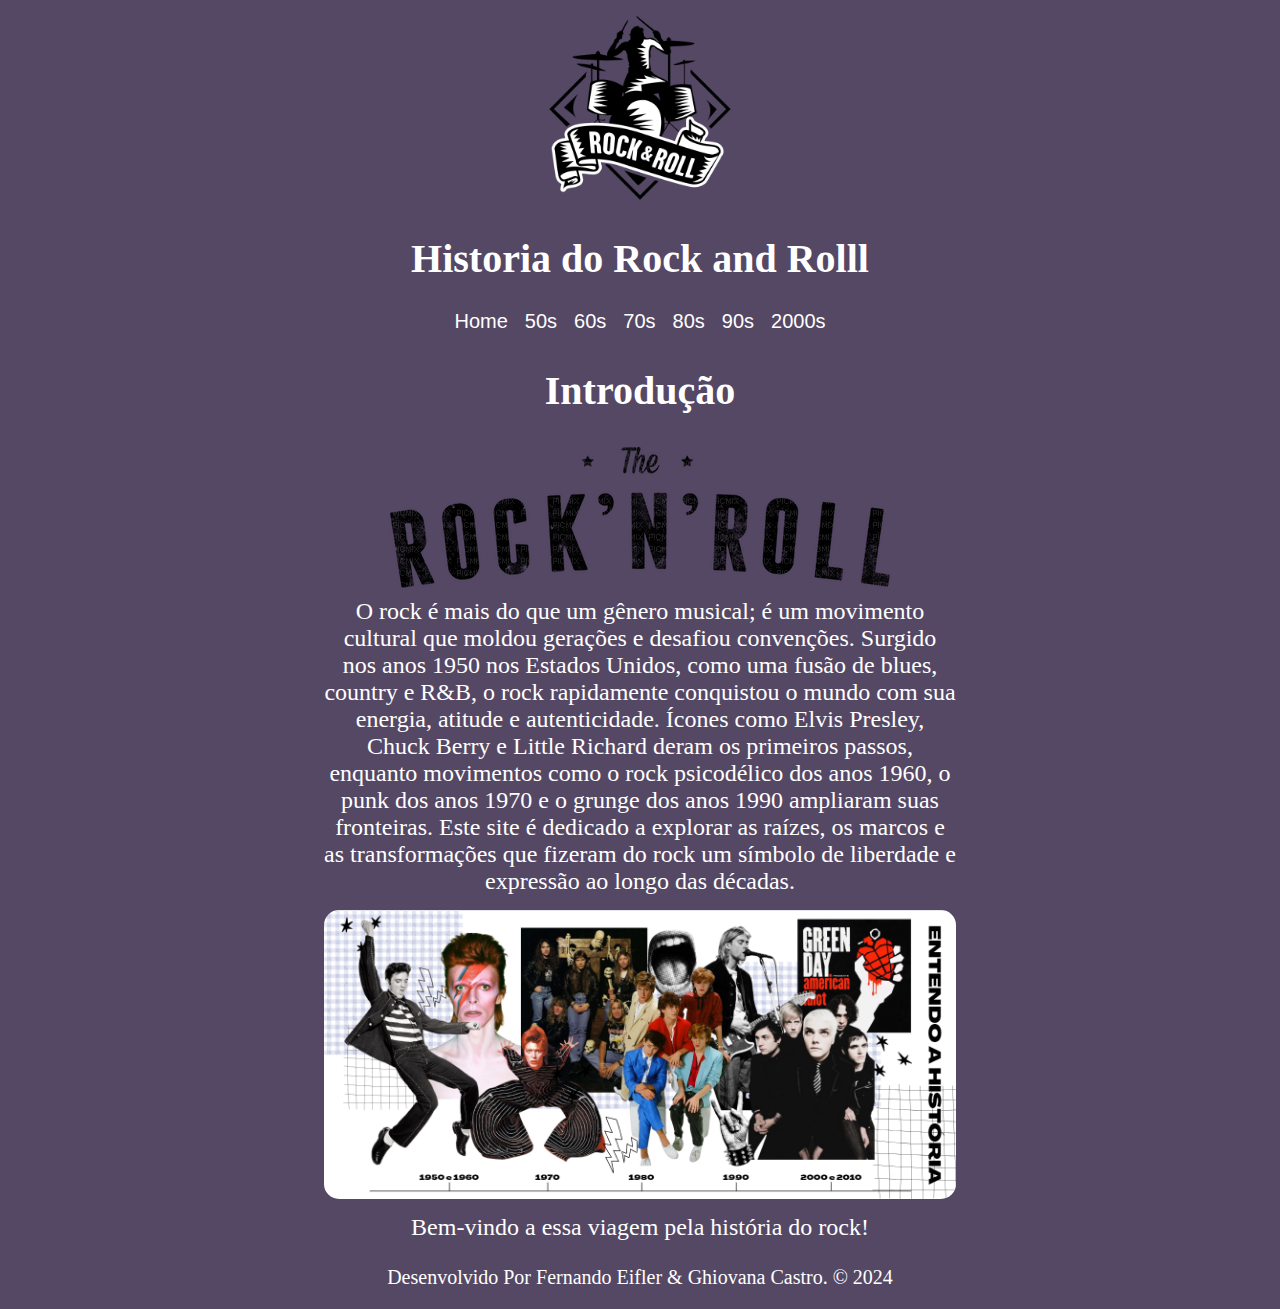
<file: index.html>
<html lang="pt-BR">
    <head>
        <title>Historia do Rock and Roll</title>
        <meta charset="UTF-8">
        <link rel="stylesheet" href="./styles.css">
    </head>
    <body>
        <header>

        </header>
        <main>
            <section class="Menu">
                <img src="./Imagens/logo.png" class="menu_imagem">
                <h1>Historia do Rock and Rolll</h1>
                <div>
                    <a href="./index.html"><button class="menu_botao">Home</button></a>
                    <a href="./50s.html"><button class="menu_botao">50s</button></a>
                    <a href="./60s.html"><button class="menu_botao">60s</button></a>
                    <a href="./70s.html"><button class="menu_botao">70s</button></a>
                    <a href="./80s.html"><button class="menu_botao">80s</button></a>
                    <a href="./90s.html"><button class="menu_botao">90s</button></a>
                    <a href="./2000s.html"><button class="menu_botao">2000s</button></a>
                </div>
            </section>
            <section class="conteudo">
                <h2 class="conteudo_titulo">Introdução</h2>
                <img src="./Imagens/1.png">
                <p class="conteudo_texto">O rock é mais do que um gênero musical; é um movimento cultural que moldou gerações e desafiou convenções. 
                    Surgido nos anos 1950 nos Estados Unidos, como uma fusão de blues, country e R&B, o rock rapidamente conquistou o mundo com sua energia, 
                    atitude e autenticidade. Ícones como Elvis Presley, Chuck Berry e Little Richard deram os primeiros passos, enquanto movimentos como o 
                    rock psicodélico dos anos 1960, o punk dos anos 1970 e o grunge dos anos 1990 ampliaram suas fronteiras. Este site é dedicado a explorar as raízes, 
                    os marcos e as transformações que fizeram do rock um símbolo de liberdade e expressão ao longo das décadas.</p>
                    <img src="./Imagens/2.png" class="conteudo_imagem">
                    <p class="conteudo_texto">Bem-vindo a essa viagem pela história do rock!</p>
            </section>
        </main>
        <footer class="rodape">
            <p>Desenvolvido Por Fernando Eifler & Ghiovana Castro. &copy; 2024</p>
        </footer>
    </body>
</html>
</file>
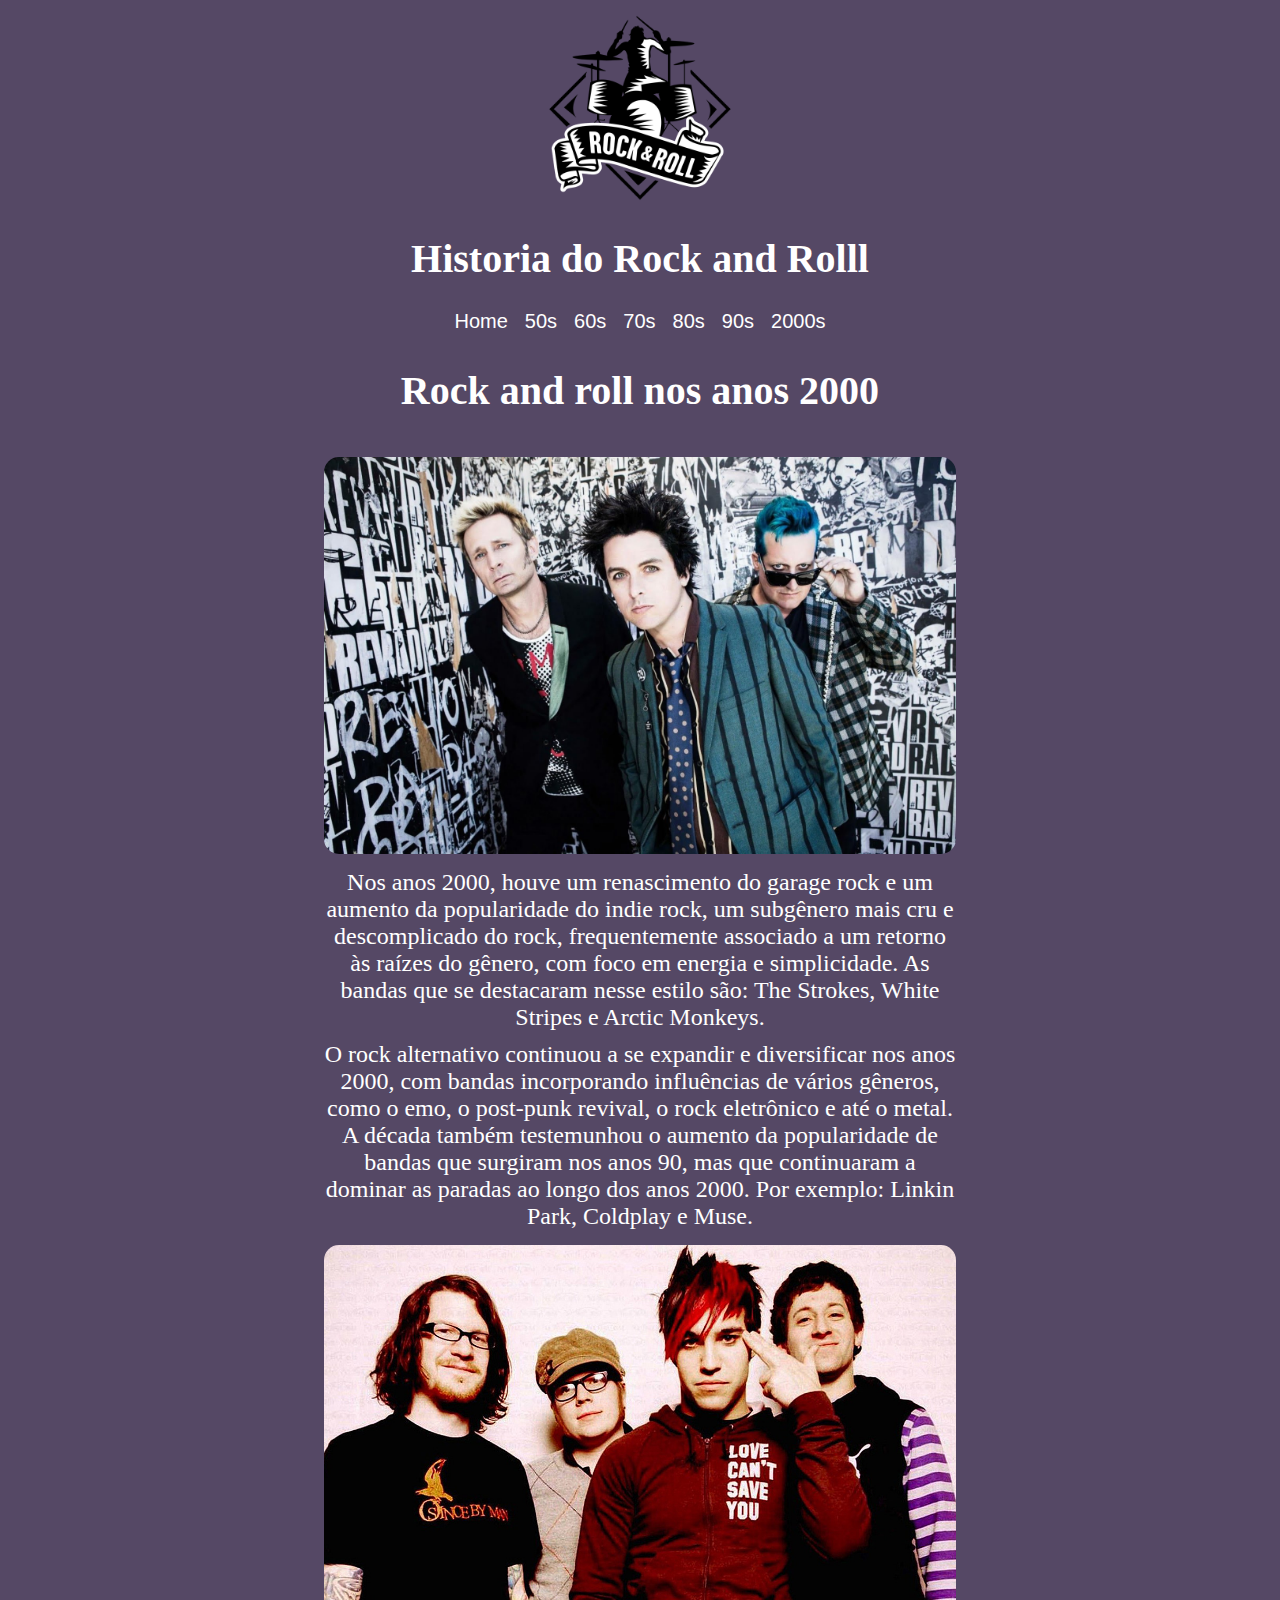
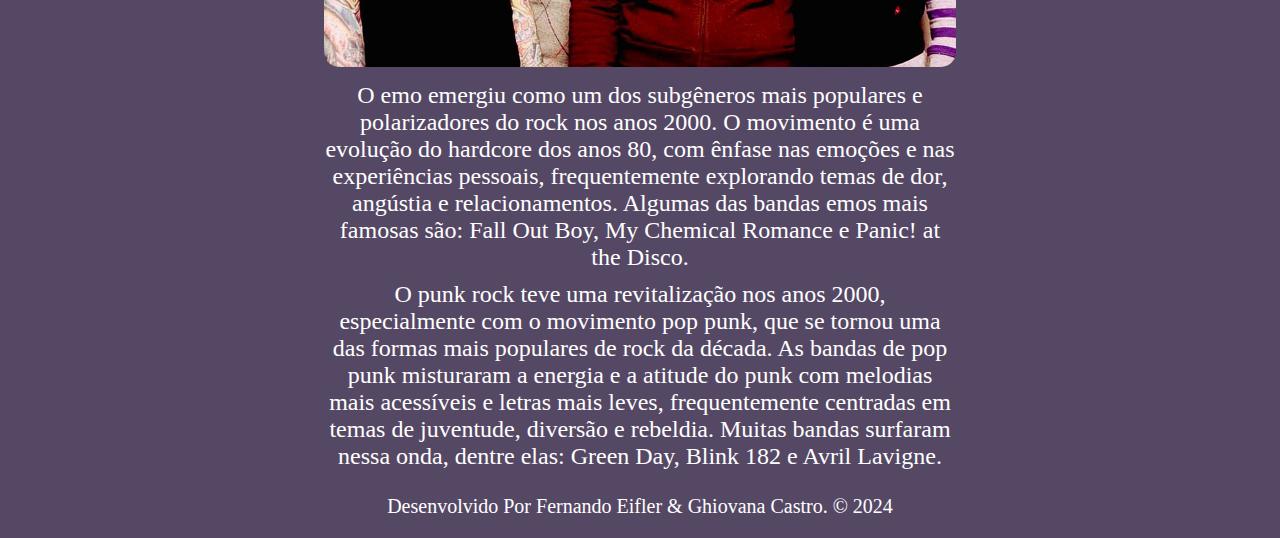
<file: 2000s.html>
<html lang="pt-BR">
    <head>
        <title>Historia do Rock and Roll</title>
        <meta charset="UTF-8">
        <link rel="stylesheet" href="./styles.css">
    </head>
    <body>
        <header>

        </header>
        <main>
            <section class="Menu">
                <img src="./Imagens/logo.png" class="menu_imagem">
                <h1>Historia do Rock and Rolll</h1>
                <div>
                    <a href="./index.html"><button class="menu_botao">Home</button></a>
                    <a href="./50s.html"><button class="menu_botao">50s</button></a>
                    <a href="./60s.html"><button class="menu_botao">60s</button></a>
                    <a href="./70s.html"><button class="menu_botao">70s</button></a>
                    <a href="./80s.html"><button class="menu_botao">80s</button></a>
                    <a href="./90s.html"><button class="menu_botao">90s</button></a>
                    <a href="./2000s.html"><button class="menu_botao">2000s</button></a>
                </div>
            </section>
            <section class="conteudo">
                <h2 class="conteudo_titulo">Rock and roll nos anos 2000</h2>
                <img class="conteudo_imagem" src="./Imagens/14.jpg">
                <p class="conteudo_texto">Nos anos 2000, houve um renascimento do garage rock e um aumento da popularidade do indie rock, um subgênero mais cru e descomplicado do rock, frequentemente associado a um retorno às raízes do gênero, com foco em energia e simplicidade. As bandas que se destacaram nesse estilo são: The Strokes, White Stripes e Arctic Monkeys.</p>
                <p class="conteudo_texto">O rock alternativo continuou a se expandir e diversificar nos anos 2000, com bandas incorporando influências de vários gêneros, como o emo, o post-punk revival, o rock eletrônico e até o metal. A década também testemunhou o aumento da popularidade de bandas que surgiram nos anos 90, mas que continuaram a dominar as paradas ao longo dos anos 2000. Por exemplo: Linkin Park, Coldplay e Muse.</p>
                <img class="conteudo_imagem" src="./Imagens/15.jpg">
                <p class="conteudo_texto">O emo emergiu como um dos subgêneros mais populares e polarizadores do rock nos anos 2000. O movimento é uma evolução do hardcore dos anos 80, com ênfase nas emoções e nas experiências pessoais, frequentemente explorando temas de dor, angústia e relacionamentos. Algumas das bandas emos mais famosas são: Fall Out Boy, My Chemical Romance e Panic! at the Disco.</p>
                <p class="conteudo_texto">O punk rock teve uma revitalização nos anos 2000, especialmente com o movimento pop punk, que se tornou uma das formas mais populares de rock da década. As bandas de pop punk misturaram a energia e a atitude do punk com melodias mais acessíveis e letras mais leves, frequentemente centradas em temas de juventude, diversão e rebeldia. Muitas bandas surfaram nessa onda, dentre elas: Green Day, Blink 182 e Avril Lavigne.</p>
            </section>
        </main>
        <footer class="rodape">
            <p>Desenvolvido Por Fernando Eifler & Ghiovana Castro. &copy; 2024</p>
        </footer>
    </body>
</html>
</file>
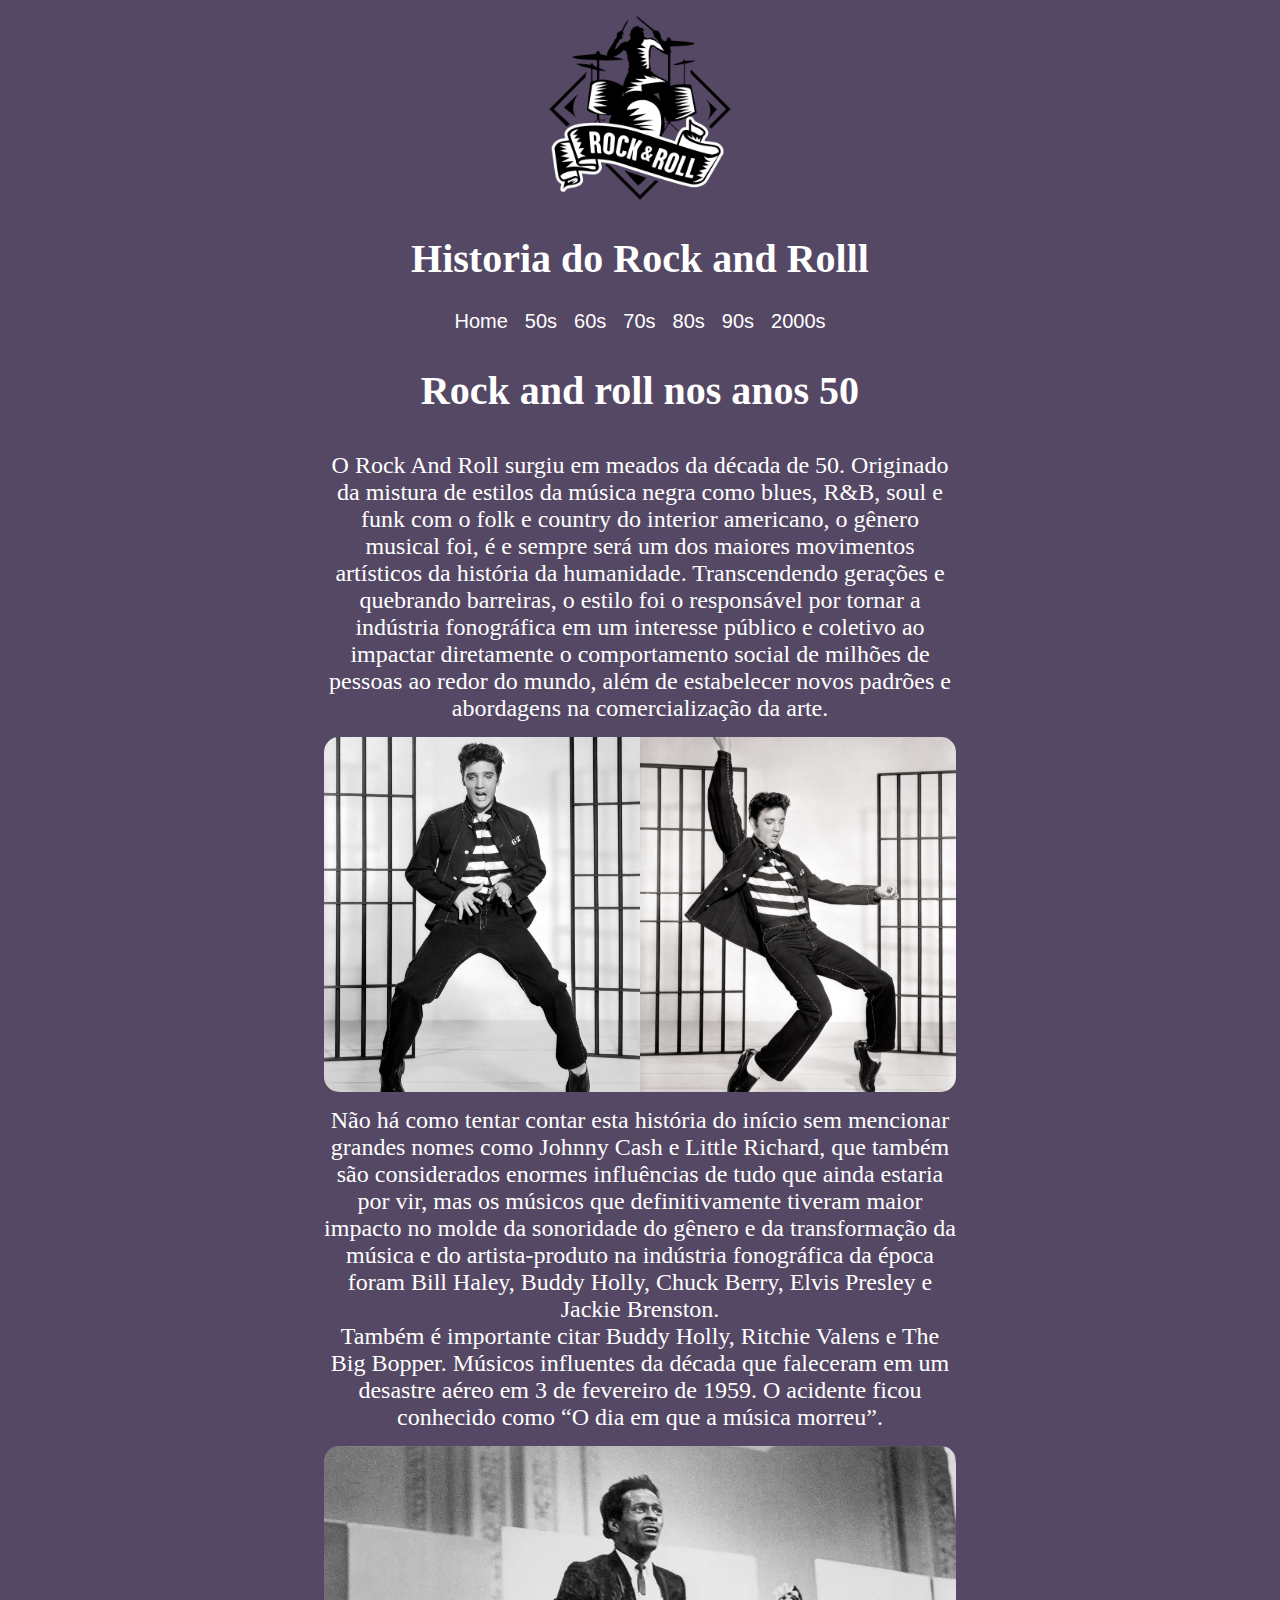
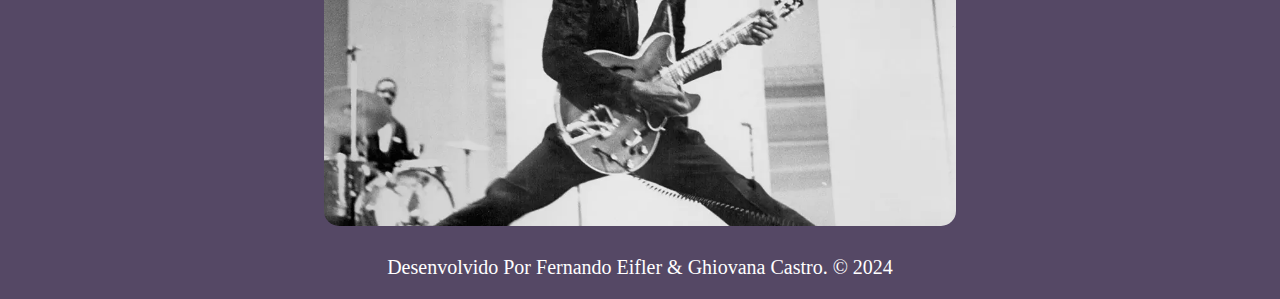
<file: 50s.html>
<html lang="pt-BR">
    <head>
        <title>50s</title>
        <meta charset="UTF-8">
        <link rel="stylesheet" href="./styles.css">
    </head>
    <body>
        <header>

        </header>
        <main>
            <section class="Menu">
                <img src="./Imagens/logo.png" class="menu_imagem">
                <h1>Historia do Rock and Rolll</h1>
                <div>
                    <a href="./index.html"><button class="menu_botao">Home</button></a>
                    <a href="./50s.html"><button class="menu_botao">50s</button></a>
                    <a href="./60s.html"><button class="menu_botao">60s</button></a>
                    <a href="./70s.html"><button class="menu_botao">70s</button></a>
                    <a href="./80s.html"><button class="menu_botao">80s</button></a>
                    <a href="./90s.html"><button class="menu_botao">90s</button></a>
                    <a href="./2000s.html"><button class="menu_botao">2000s</button></a>
                </div>
            </section>
            <section class="conteudo">
                <h2 class="conteudo_titulo">Rock and roll nos anos 50</h2>
                <p class="conteudo_texto">O Rock And Roll surgiu em meados da década de 50. Originado da mistura de estilos da música negra como blues, R&B, soul e funk com o folk e country do interior americano, o gênero musical foi, é e sempre será um dos maiores movimentos artísticos da história da humanidade. Transcendendo gerações e quebrando barreiras, o estilo foi o responsável por tornar a indústria fonográfica em um interesse público e coletivo ao impactar diretamente o comportamento social de milhões de pessoas ao redor do mundo, além de estabelecer novos padrões e abordagens na comercialização da arte.</p>
                <img src="./Imagens/3.png" class="conteudo_imagem">
                <p class="conteudo_texto">Não há como tentar contar esta história do início sem mencionar grandes nomes como Johnny Cash e Little Richard, que também são considerados enormes influências de tudo que ainda estaria por vir, mas os músicos que definitivamente tiveram maior impacto no molde da sonoridade do gênero e da transformação da música e do artista-produto na indústria fonográfica da época foram Bill Haley, Buddy Holly, Chuck Berry, Elvis Presley e Jackie Brenston.<br> Também é importante citar Buddy Holly, Ritchie Valens e The Big Bopper. Músicos influentes da década que faleceram em um desastre aéreo em 3 de fevereiro de 1959. O acidente ficou conhecido como “O dia em que a música morreu”.</p>
                <img src="./Imagens/4.png" class="conteudo_imagem">     
            </section>
        </main>
        <footer class="rodape">
            <p>Desenvolvido Por Fernando Eifler & Ghiovana Castro. &copy; 2024</p>
        </footer>
    </body>
</html>
</file>
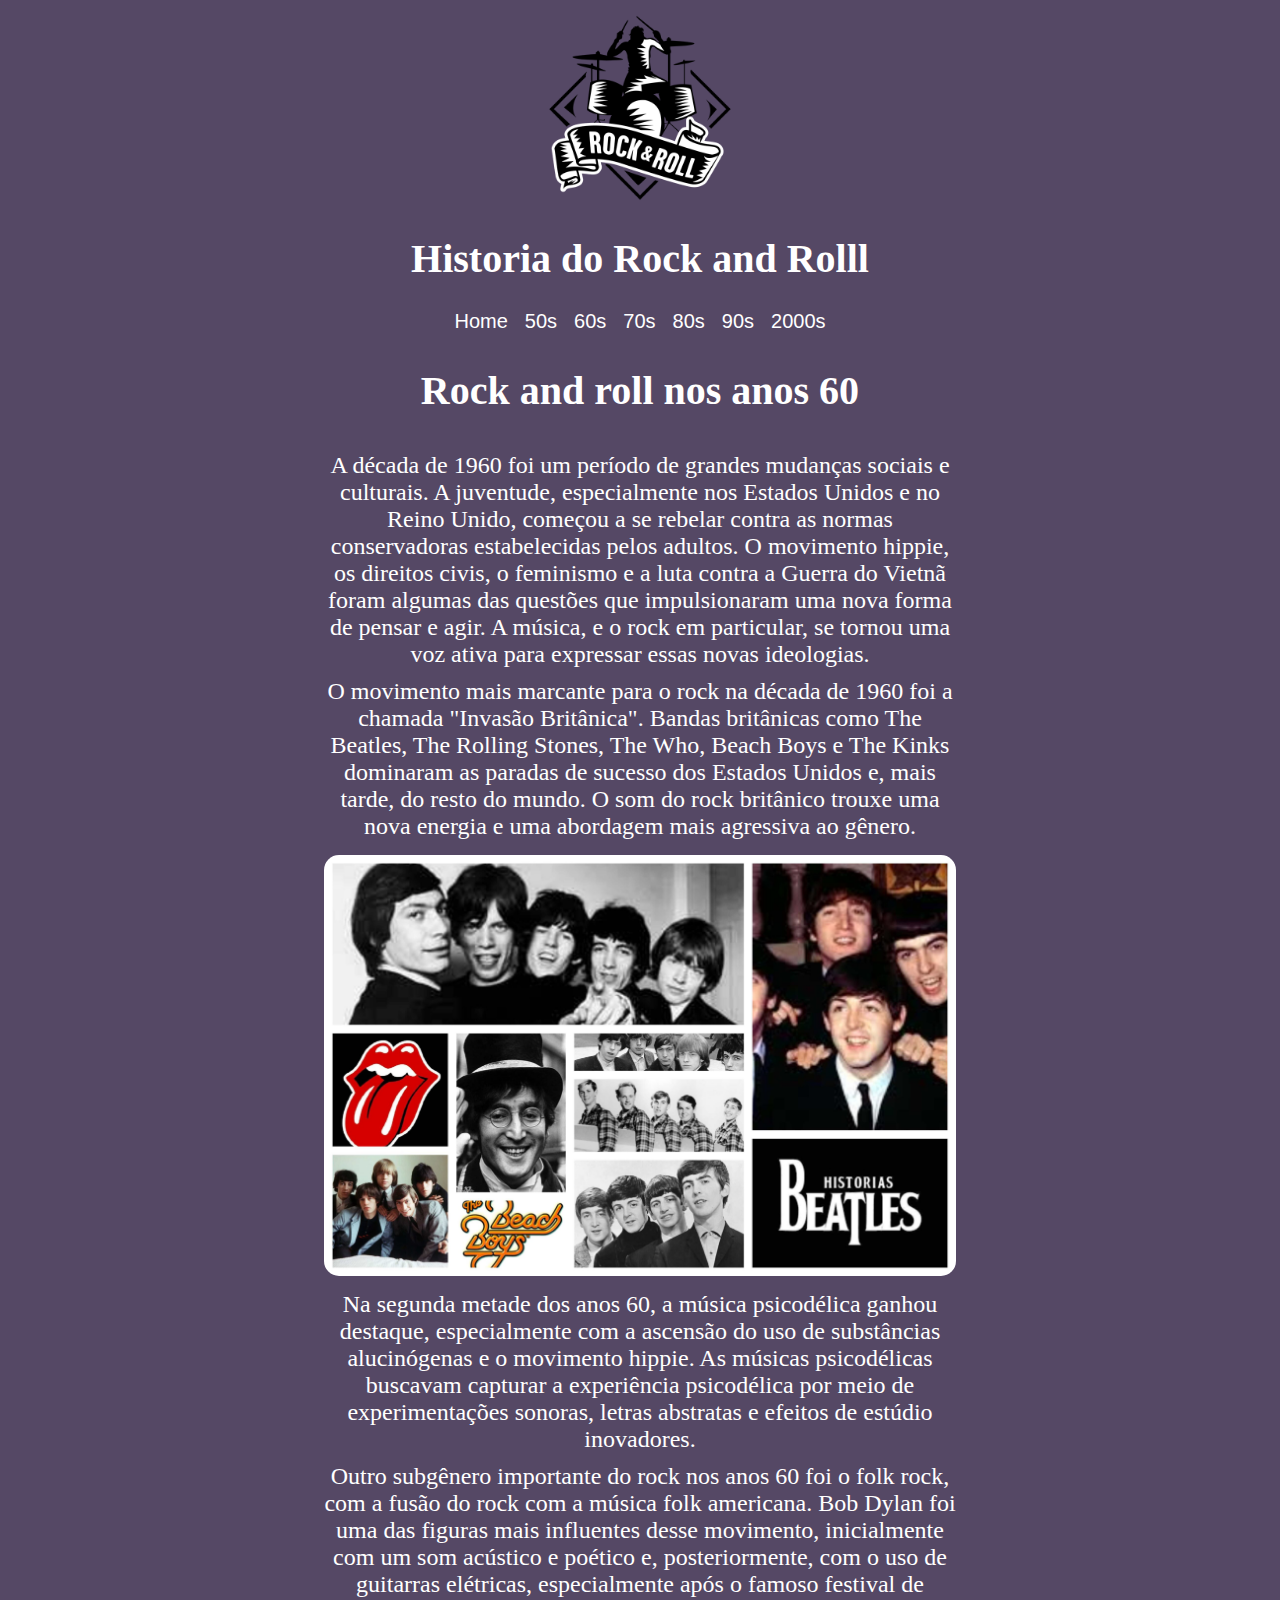
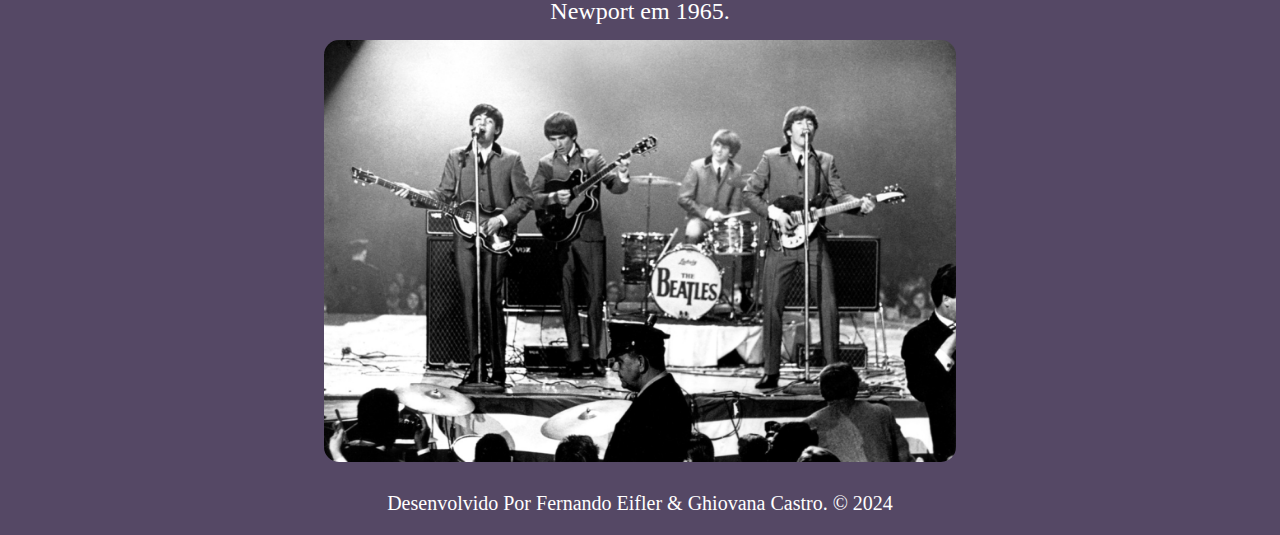
<file: 60s.html>
<html lang="pt-BR">
    <head>
        <title>60s</title>
        <meta charset="UTF-8">
        <link rel="stylesheet" href="./styles.css">
    </head>
    <body>
        <header>

        </header>
        <main>
            <section class="Menu">
                <img src="./Imagens/logo.png" class="menu_imagem">
                <h1>Historia do Rock and Rolll</h1>
                <div>
                    <a href="./index.html"><button class="menu_botao">Home</button></a>
                    <a href="./50s.html"><button class="menu_botao">50s</button></a>
                    <a href="./60s.html"><button class="menu_botao">60s</button></a>
                    <a href="./70s.html"><button class="menu_botao">70s</button></a>
                    <a href="./80s.html"><button class="menu_botao">80s</button></a>
                    <a href="./90s.html"><button class="menu_botao">90s</button></a>
                    <a href="./2000s.html"><button class="menu_botao">2000s</button></a>
                </div>
            </section>
            <section class="conteudo">  
                <h2 class="conteudo_titulo">Rock and roll nos anos 60</h2>
                <p class="conteudo_texto">A década de 1960 foi um período de grandes mudanças sociais e culturais. A juventude, especialmente nos Estados Unidos e no Reino Unido, começou a se rebelar contra as normas conservadoras estabelecidas pelos adultos. O movimento hippie, os direitos civis, o feminismo e a luta contra a Guerra do Vietnã foram algumas das questões que impulsionaram uma nova forma de pensar e agir. A música, e o rock em particular, se tornou uma voz ativa para expressar essas novas ideologias.</p>
                <p class="conteudo_texto">  O movimento mais marcante para o rock na década de 1960 foi a chamada "Invasão Britânica". Bandas britânicas como The Beatles, The Rolling Stones, The Who, Beach Boys e The Kinks dominaram as paradas de sucesso dos Estados Unidos e, mais tarde, do resto do mundo. O som do rock britânico trouxe uma nova energia e uma abordagem mais agressiva ao gênero.</p>
                <img src="./Imagens/5.jpg" class="conteudo_imagem">
                <p class="conteudo_texto"> Na segunda metade dos anos 60, a música psicodélica ganhou destaque, especialmente com a ascensão do uso de substâncias alucinógenas e o movimento hippie. As músicas psicodélicas buscavam capturar a experiência psicodélica por meio de experimentações sonoras, letras abstratas e efeitos de estúdio inovadores.</p>
                <p class="conteudo_texto">Outro subgênero importante do rock nos anos 60 foi o folk rock, com a fusão do rock com a música folk americana. Bob Dylan foi uma das figuras mais influentes desse movimento, inicialmente com um som acústico e poético e, posteriormente, com o uso de guitarras elétricas, especialmente após o famoso festival de Newport em 1965.</p>
                <img src="./Imagens/6.jpg" class="conteudo_imagem">
            </section>
        </main>
        <footer class="rodape">
            <p>Desenvolvido Por Fernando Eifler & Ghiovana Castro. &copy; 2024</p>
        </footer>
    </body>
</html>
</file>
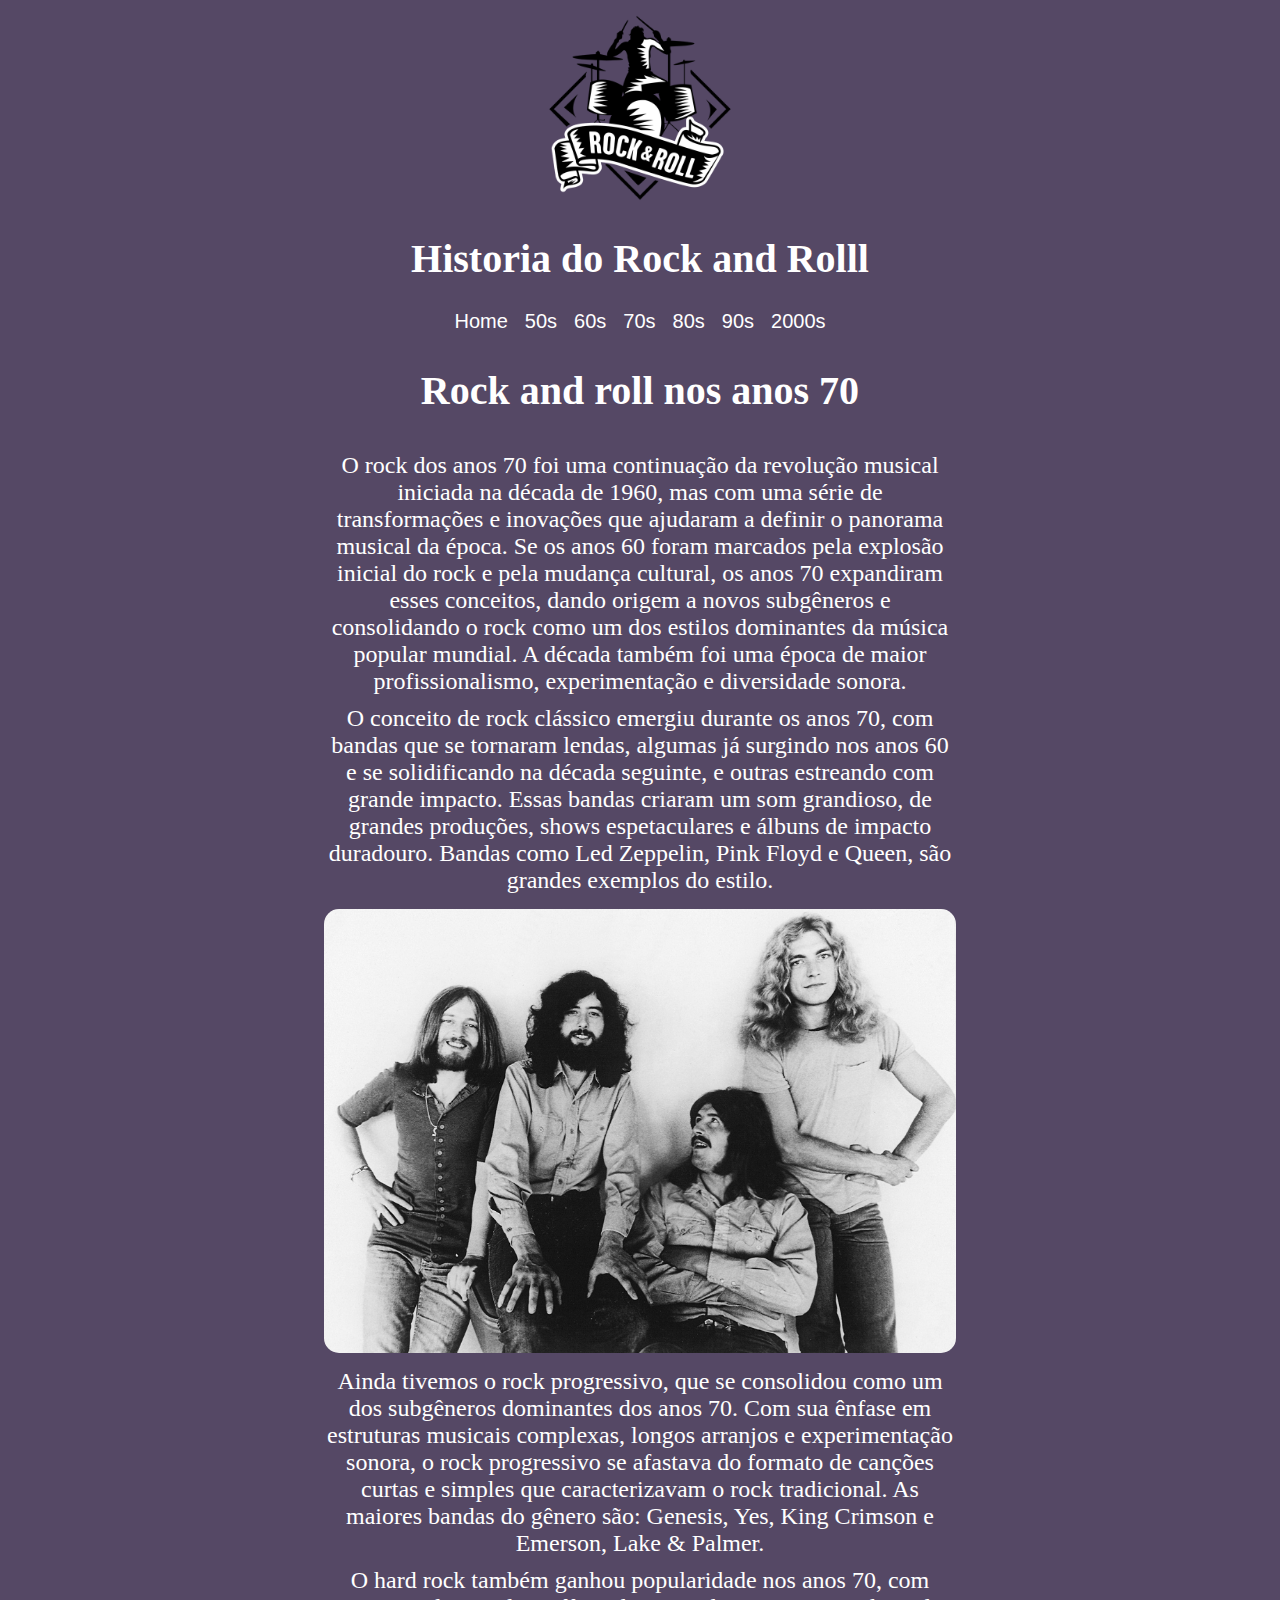
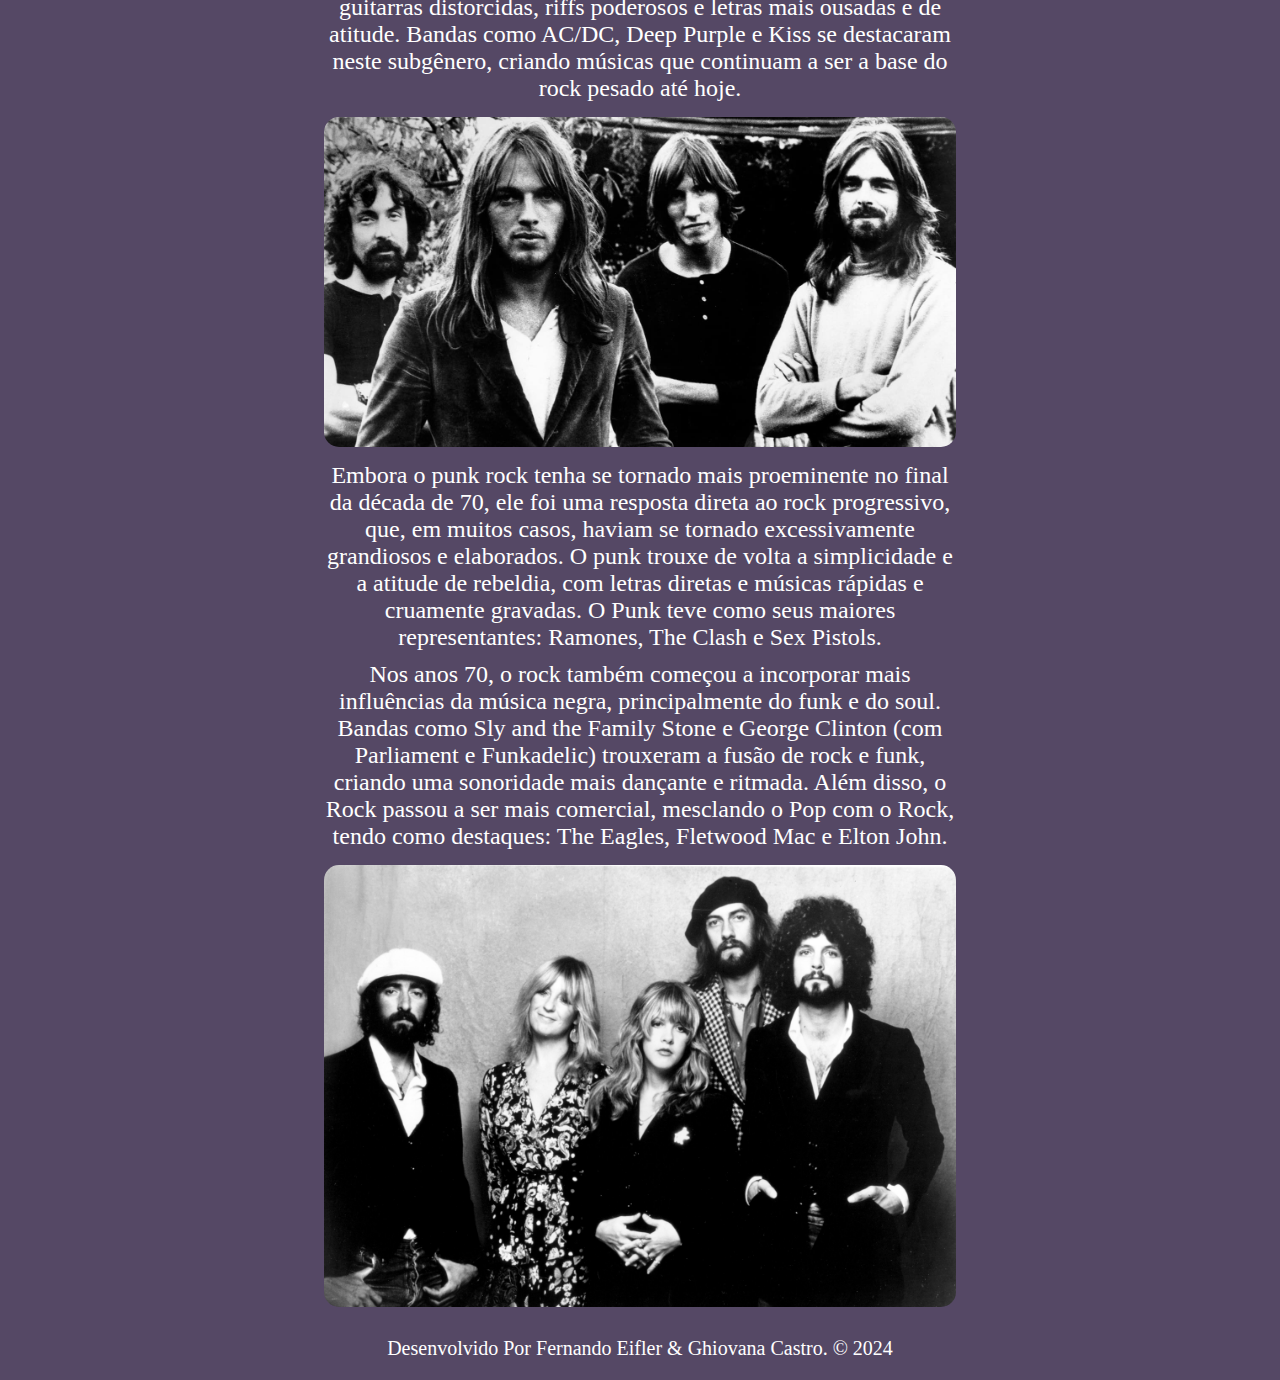
<file: 70s.html>
<html lang="pt-BR">
    <head>
        <title>Historia do Rock and Roll</title>
        <meta charset="UTF-8">
        <link rel="stylesheet" href="./styles.css">
    </head>
    <body>
        <header>

        </header>
        <main>
            <section class="Menu">
                <img src="./Imagens/logo.png" class="menu_imagem">
                <h1>Historia do Rock and Rolll</h1>
                <div>
                    <a href="./index.html"><button class="menu_botao">Home</button></a>
                    <a href="./50s.html"><button class="menu_botao">50s</button></a>
                    <a href="./60s.html"><button class="menu_botao">60s</button></a>
                    <a href="./70s.html"><button class="menu_botao">70s</button></a>
                    <a href="./80s.html"><button class="menu_botao">80s</button></a>
                    <a href="./90s.html"><button class="menu_botao">90s</button></a>
                    <a href="./2000s.html"><button class="menu_botao">2000s</button></a>
                </div>
            </section>
            <section class="conteudo">
                <h2 class="conteudo_titulo">Rock and roll nos anos 70</h2>
                <p class="conteudo_texto">O rock dos anos 70 foi uma continuação da revolução musical iniciada na década de 1960, mas com uma série de transformações e inovações que ajudaram a definir o panorama musical da época. Se os anos 60 foram marcados pela explosão inicial do rock e pela mudança cultural, os anos 70 expandiram esses conceitos, dando origem a novos subgêneros e consolidando o rock como um dos estilos dominantes da música popular mundial. A década também foi uma época de maior profissionalismo, experimentação e diversidade sonora.</p>
                <p class="conteudo_texto">O conceito de rock clássico emergiu durante os anos 70, com bandas que se tornaram lendas, algumas já surgindo nos anos 60 e se solidificando na década seguinte, e outras estreando com grande impacto. Essas bandas criaram um som grandioso, de grandes produções, shows espetaculares e álbuns de impacto duradouro. Bandas como Led Zeppelin, Pink Floyd e Queen, são grandes exemplos do estilo.</p>
                <img src="./Imagens/7.jpg" class="conteudo_imagem">
                <p class="conteudo_texto">Ainda tivemos o rock progressivo, que se consolidou como um dos subgêneros dominantes dos anos 70. Com sua ênfase em estruturas musicais complexas, longos arranjos e experimentação sonora, o rock progressivo se afastava do formato de canções curtas e simples que caracterizavam o rock tradicional. As maiores bandas do gênero são: Genesis, Yes, King Crimson e Emerson, Lake & Palmer.</p>
                <p class="conteudo_texto">O hard rock também ganhou popularidade nos anos 70, com guitarras distorcidas, riffs poderosos e letras mais ousadas e de atitude. Bandas como AC/DC, Deep Purple e Kiss se destacaram neste subgênero, criando músicas que continuam a ser a base do rock pesado até hoje.</p>
                <img src="./Imagens/8.jpg" class="conteudo_imagem">
                <p class="conteudo_texto">Embora o punk rock tenha se tornado mais proeminente no final da década de 70, ele foi uma resposta direta ao rock progressivo, que, em muitos casos, haviam se tornado excessivamente grandiosos e elaborados. O punk trouxe de volta a simplicidade e a atitude de rebeldia, com letras diretas e músicas rápidas e cruamente gravadas. O Punk teve como seus maiores representantes: Ramones, The Clash e Sex Pistols.</p>
                <p class="conteudo_texto">Nos anos 70, o rock também começou a incorporar mais influências da música negra, principalmente do funk e do soul. Bandas como Sly and the Family Stone e George Clinton (com Parliament e Funkadelic) trouxeram a fusão de rock e funk, criando uma sonoridade mais dançante e ritmada. Além disso, o Rock passou a ser mais comercial, mesclando o Pop com o Rock, tendo como destaques: The Eagles, Fletwood Mac e Elton John.</p>
                <img src="./Imagens/9.jpg" class="conteudo_imagem">
            </section>
        </main>
        <footer class="rodape">
            <p>Desenvolvido Por Fernando Eifler & Ghiovana Castro. &copy; 2024</p>
        </footer>
    </body>
</html>
</file>
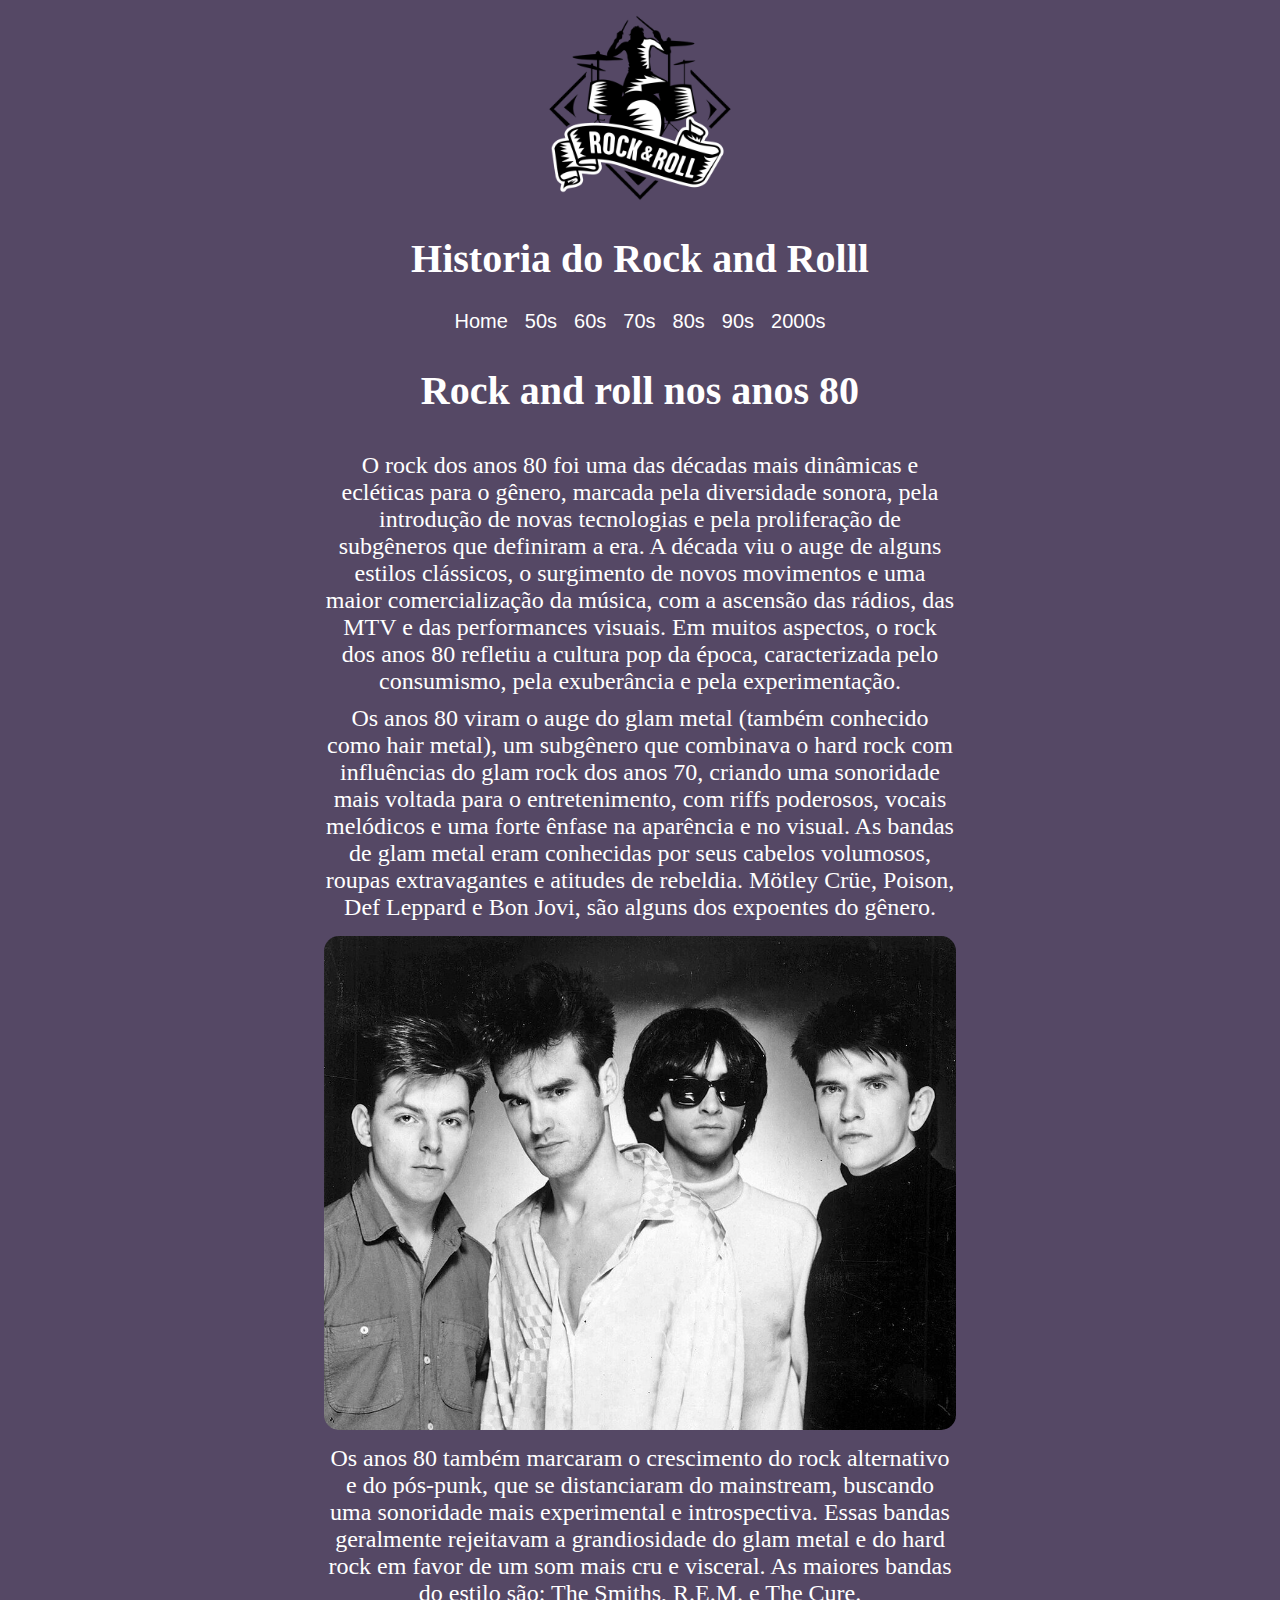
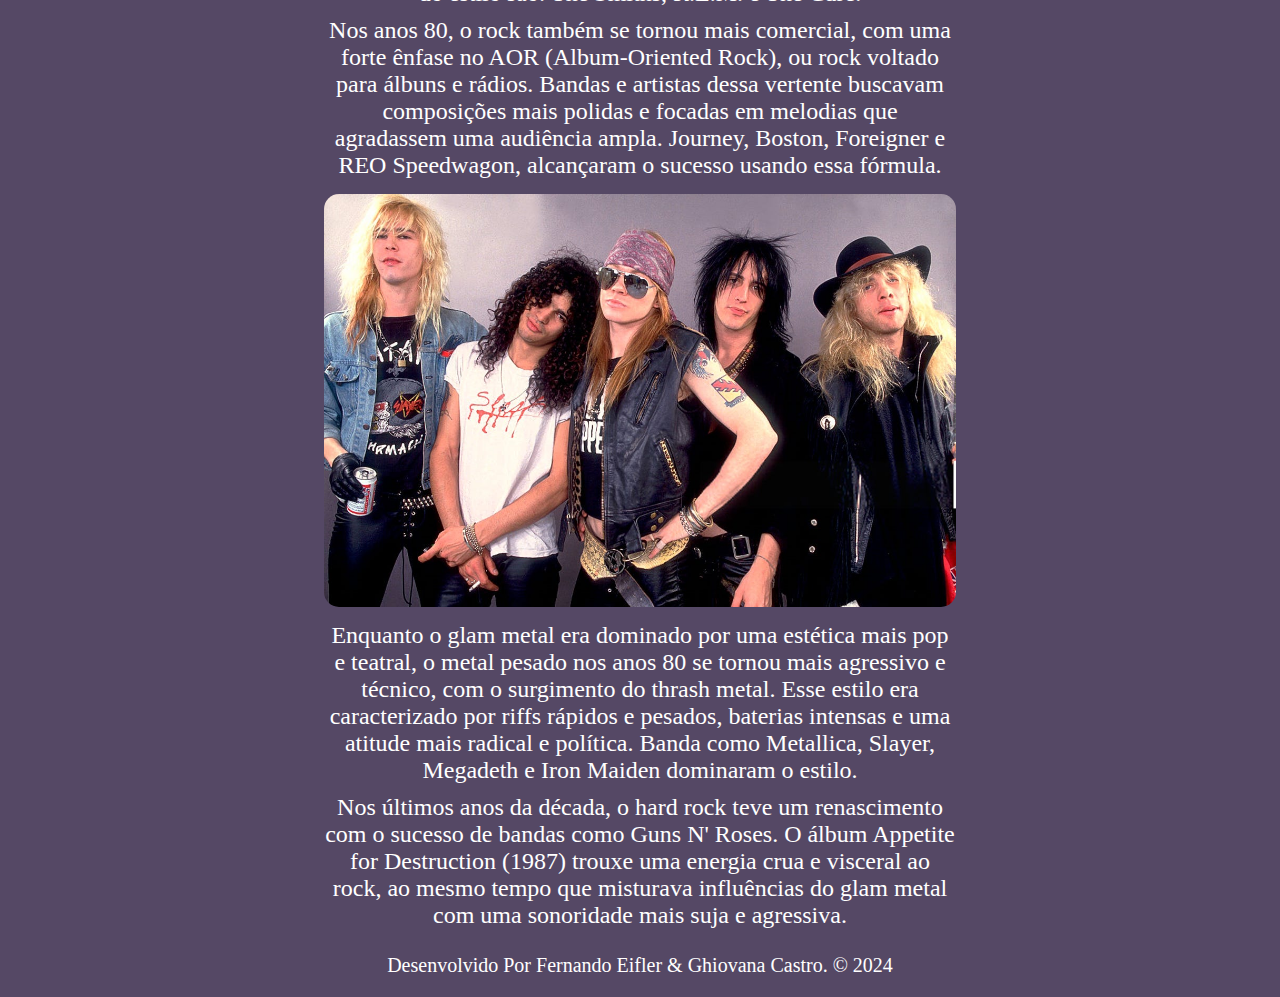
<file: 80s.html>
<html lang="pt-BR">
    <head>
        <title>Historia do Rock and Roll</title>
        <meta charset="UTF-8">
        <link rel="stylesheet" href="./styles.css">
    </head>
    <body>
        <header>

        </header>
        <main>
            <section class="Menu">
                <img src="./Imagens/logo.png" class="menu_imagem">
                <h1>Historia do Rock and Rolll</h1>
                <div>
                    <a href="./index.html"><button class="menu_botao">Home</button></a>
                    <a href="./50s.html"><button class="menu_botao">50s</button></a>
                    <a href="./60s.html"><button class="menu_botao">60s</button></a>
                    <a href="./70s.html"><button class="menu_botao">70s</button></a>
                    <a href="./80s.html"><button class="menu_botao">80s</button></a>
                    <a href="./90s.html"><button class="menu_botao">90s</button></a>
                    <a href="./2000s.html"><button class="menu_botao">2000s</button></a>
                </div>
            </section>
            <section class="conteudo">
                <h2 class="conteudo_titulo">Rock and roll nos anos 80</h2>
                <p class="conteudo_texto">O rock dos anos 80 foi uma das décadas mais dinâmicas e ecléticas para o gênero, marcada pela diversidade sonora, pela introdução de novas tecnologias e pela proliferação de subgêneros que definiram a era. A década viu o auge de alguns estilos clássicos, o surgimento de novos movimentos e uma maior comercialização da música, com a ascensão das rádios, das MTV e das performances visuais. Em muitos aspectos, o rock dos anos 80 refletiu a cultura pop da época, caracterizada pelo consumismo, pela exuberância e pela experimentação.</p>
                <p class="conteudo_texto">Os anos 80 viram o auge do glam metal (também conhecido como hair metal), um subgênero que combinava o hard rock com influências do glam rock dos anos 70, criando uma sonoridade mais voltada para o entretenimento, com riffs poderosos, vocais melódicos e uma forte ênfase na aparência e no visual. As bandas de glam metal eram conhecidas por seus cabelos volumosos, roupas extravagantes e atitudes de rebeldia. Mötley Crüe, Poison, Def Leppard e Bon Jovi, são alguns dos expoentes do gênero.</p>
                <img class="conteudo_imagem" src="./Imagens/11.jpg">
                <p class="conteudo_texto">Os anos 80 também marcaram o crescimento do rock alternativo e do pós-punk, que se distanciaram do mainstream, buscando uma sonoridade mais experimental e introspectiva. Essas bandas geralmente rejeitavam a grandiosidade do glam metal e do hard rock em favor de um som mais cru e visceral. As maiores bandas do estilo são: The Smiths, R.E.M. e The Cure.</p>
                <p class="conteudo_texto">Nos anos 80, o rock também se tornou mais comercial, com uma forte ênfase no AOR (Album-Oriented Rock), ou rock voltado para álbuns e rádios. Bandas e artistas dessa vertente buscavam composições mais polidas e focadas em melodias que agradassem uma audiência ampla. Journey, Boston, Foreigner e REO Speedwagon, alcançaram o sucesso usando essa fórmula.</p>
                <img class="conteudo_imagem" src="./Imagens/10.jpg">
                <p class="conteudo_texto">Enquanto o glam metal era dominado por uma estética mais pop e teatral, o metal pesado nos anos 80 se tornou mais agressivo e técnico, com o surgimento do thrash metal. Esse estilo era caracterizado por riffs rápidos e pesados, baterias intensas e uma atitude mais radical e política. Banda como Metallica, Slayer, Megadeth e Iron Maiden dominaram o estilo.</p>
                <p class="conteudo_texto">Nos últimos anos da década, o hard rock teve um renascimento com o sucesso de bandas como Guns N' Roses. O álbum Appetite for Destruction (1987) trouxe uma energia crua e visceral ao rock, ao mesmo tempo que misturava influências do glam metal com uma sonoridade mais suja e agressiva.</p>
            </section>
        </main>
        <footer class="rodape">
            <p>Desenvolvido Por Fernando Eifler & Ghiovana Castro. &copy; 2024</p>
        </footer>
    </body>
</html>
</file>
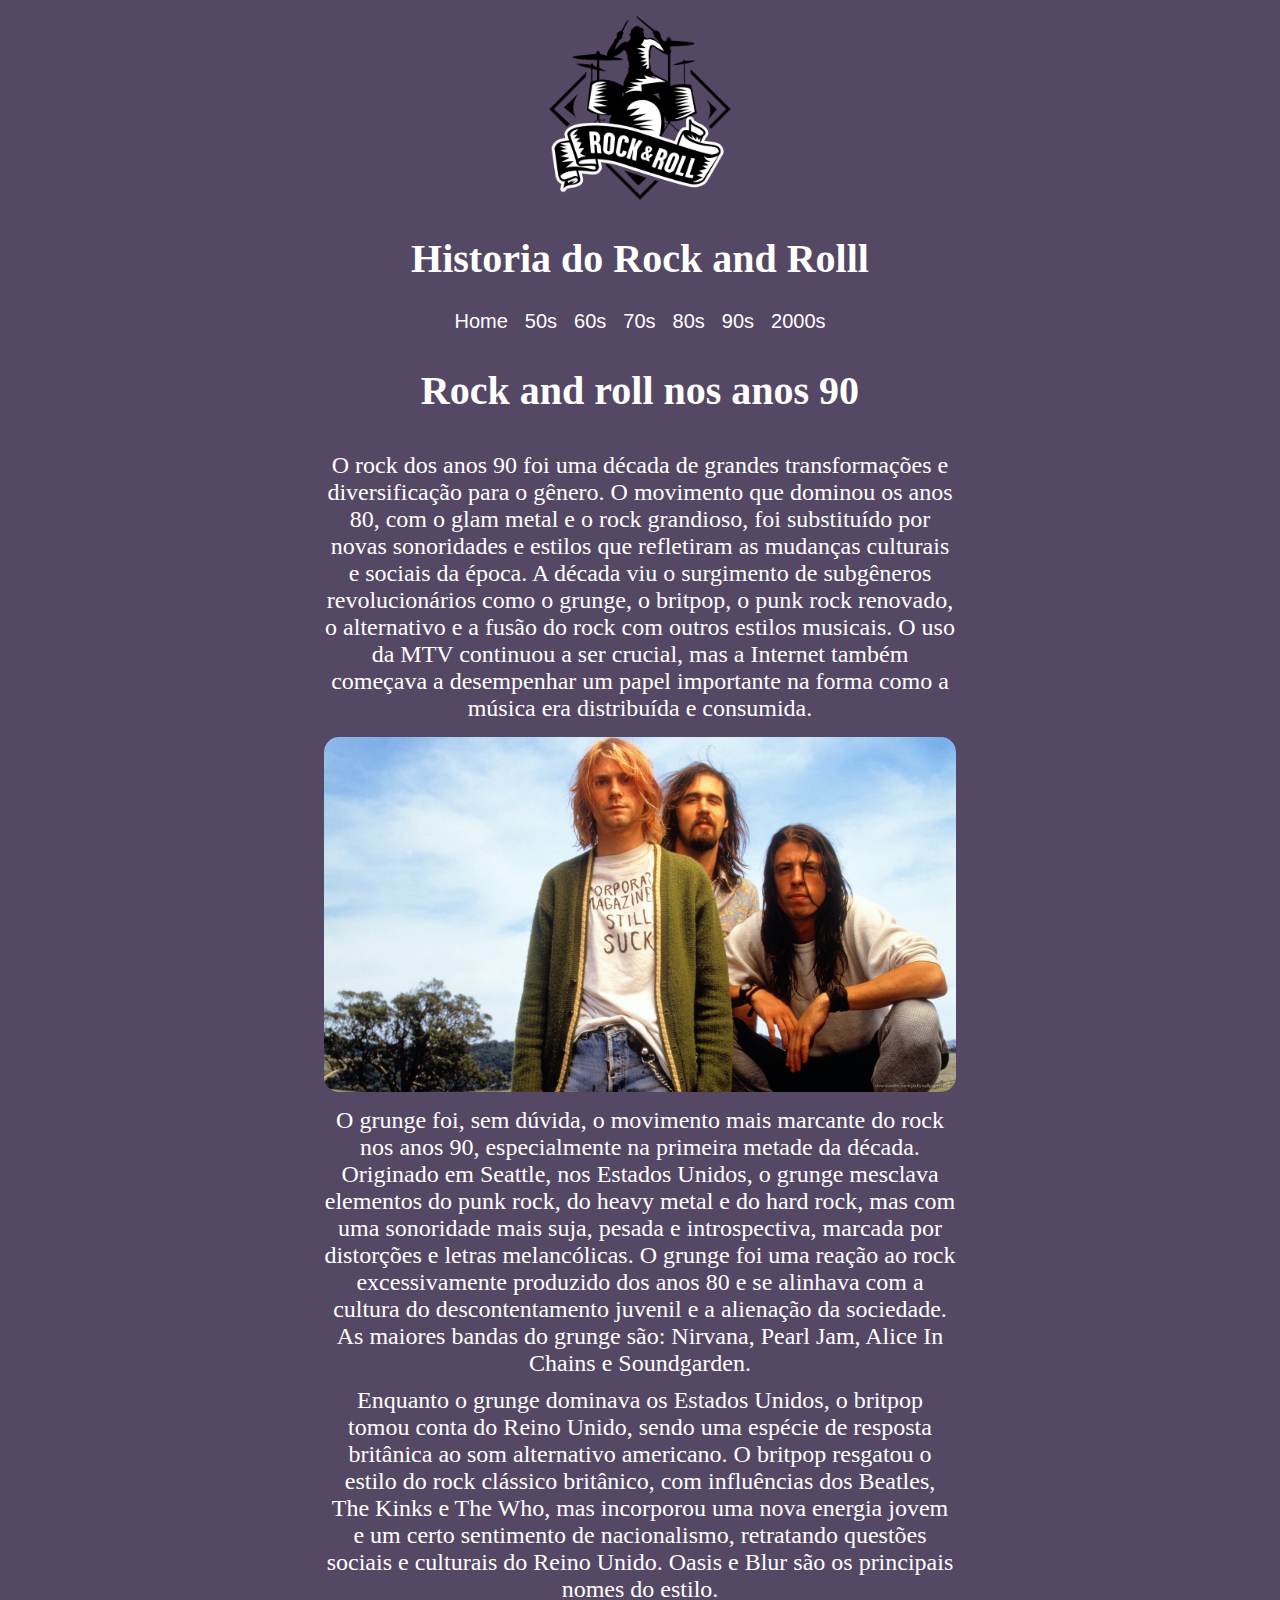
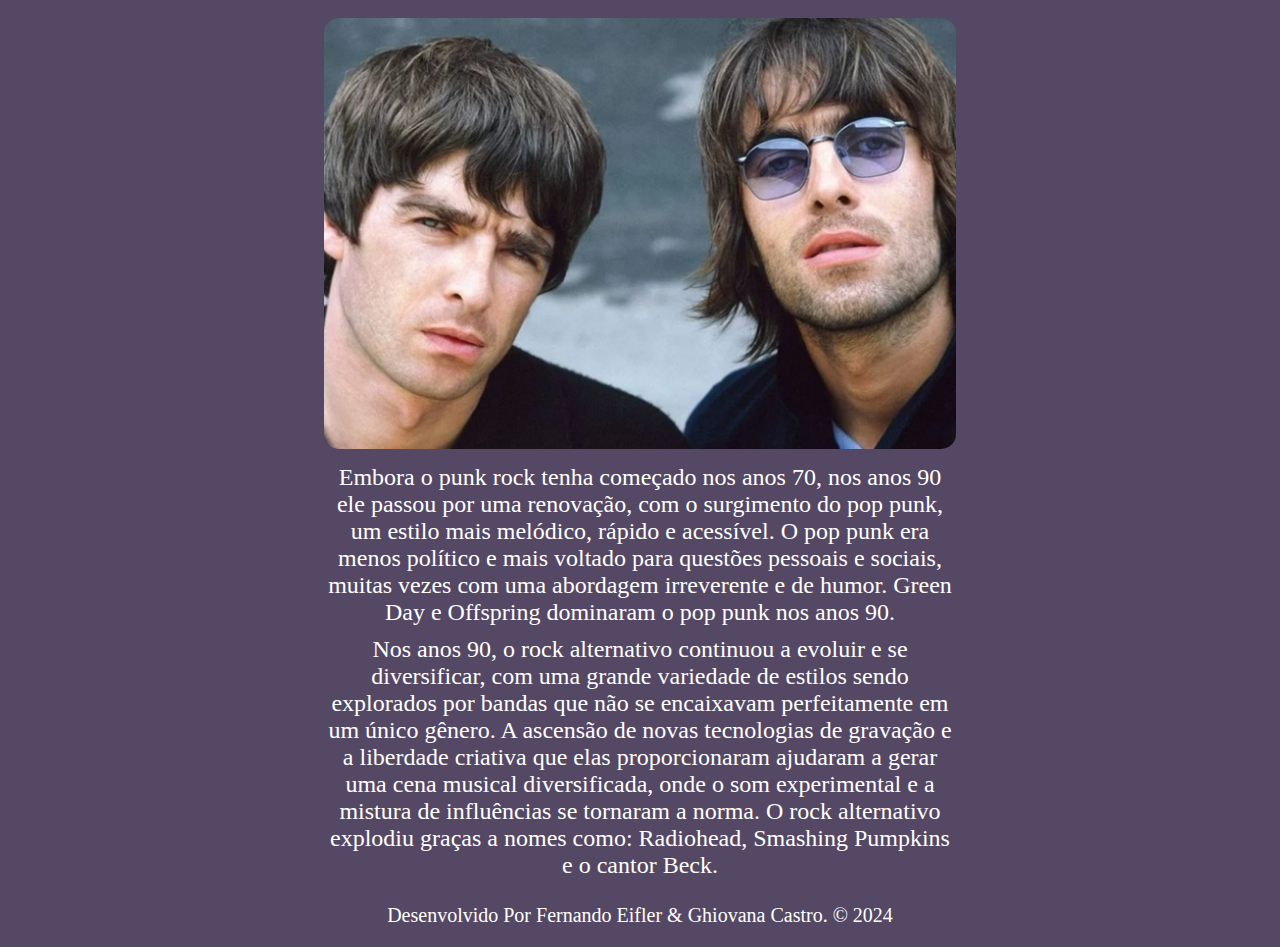
<file: 90s.html>
<html lang="pt-BR">
    <head>
        <title>Historia do Rock and Roll</title>
        <meta charset="UTF-8">
        <link rel="stylesheet" href="./styles.css">
    </head>
    <body>
        <header>

        </header>
        <main>
            <section class="Menu">
                <img src="./Imagens/logo.png" class="menu_imagem">
                <h1>Historia do Rock and Rolll</h1>
                <div>
                    <a href="./index.html"><button class="menu_botao">Home</button></a>
                    <a href="./50s.html"><button class="menu_botao">50s</button></a>
                    <a href="./60s.html"><button class="menu_botao">60s</button></a>
                    <a href="./70s.html"><button class="menu_botao">70s</button></a>
                    <a href="./80s.html"><button class="menu_botao">80s</button></a>
                    <a href="./90s.html"><button class="menu_botao">90s</button></a>
                    <a href="./2000s.html"><button class="menu_botao">2000s</button></a>
                </div>
            </section>
            <section class="conteudo">
                <h2 class="conteudo_titulo">Rock and roll nos anos 90</h2>
                <p class="conteudo_texto">O rock dos anos 90 foi uma década de grandes transformações e diversificação para o gênero. O movimento que dominou os anos 80, com o glam metal e o rock grandioso, foi substituído por novas sonoridades e estilos que refletiram as mudanças culturais e sociais da época. A década viu o surgimento de subgêneros revolucionários como o grunge, o britpop, o punk rock renovado, o alternativo e a fusão do rock com outros estilos musicais. O uso da MTV continuou a ser crucial, mas a Internet também começava a desempenhar um papel importante na forma como a música era distribuída e consumida.</p>
                <img class="conteudo_imagem" src="./Imagens/12.jpg">
                <p class="conteudo_texto"> O grunge foi, sem dúvida, o movimento mais marcante do rock nos anos 90, especialmente na primeira metade da década. Originado em Seattle, nos Estados Unidos, o grunge mesclava elementos do punk rock, do heavy metal e do hard rock, mas com uma sonoridade mais suja, pesada e introspectiva, marcada por distorções e letras melancólicas. O grunge foi uma reação ao rock excessivamente produzido dos anos 80 e se alinhava com a cultura do descontentamento juvenil e a alienação da sociedade. As maiores bandas do grunge são: Nirvana, Pearl Jam, Alice In Chains e Soundgarden.</p>
                <p class="conteudo_texto">Enquanto o grunge dominava os Estados Unidos, o britpop tomou conta do Reino Unido, sendo uma espécie de resposta britânica ao som alternativo americano. O britpop resgatou o estilo do rock clássico britânico, com influências dos Beatles, The Kinks e The Who, mas incorporou uma nova energia jovem e um certo sentimento de nacionalismo, retratando questões sociais e culturais do Reino Unido. Oasis e Blur são os principais nomes do estilo.</p>
                <img class="conteudo_imagem" src="./Imagens/13.webp">
                <p class="conteudo_texto">Embora o punk rock tenha começado nos anos 70, nos anos 90 ele passou por uma renovação, com o surgimento do pop punk, um estilo mais melódico, rápido e acessível. O pop punk era menos político e mais voltado para questões pessoais e sociais, muitas vezes com uma abordagem irreverente e de humor. Green Day e Offspring dominaram o pop punk nos anos 90.</p>
                <p class="conteudo_texto"> Nos anos 90, o rock alternativo continuou a evoluir e se diversificar, com uma grande variedade de estilos sendo explorados por bandas que não se encaixavam perfeitamente em um único gênero. A ascensão de novas tecnologias de gravação e a liberdade criativa que elas proporcionaram ajudaram a gerar uma cena musical diversificada, onde o som experimental e a mistura de influências se tornaram a norma. O rock alternativo explodiu graças a nomes como: Radiohead, Smashing Pumpkins e o cantor Beck.</p>
            </section>
        </main>
        <footer class="rodape">
            <p>Desenvolvido Por Fernando Eifler & Ghiovana Castro. &copy; 2024</p>
        </footer>
    </body>
</html>
</file>
<file: styles.css>
/* Estilizando a pagina */
html {
    background-color: #554865;
    font-size: 20px;
    color: white;
}

/* Estilizando o menu */

.menu {
    text-align: center;
}

.menu_imagem {
    width: 200px;
    height: 200px;
}

/* formatando o botao */

.menu_botao {
    font-size: 20px;
    background: none;
    border: none;
    text-decoration: none;
    cursor: pointer;
    color: white;
}

.menu_botao:hover {
    text-decoration: underline;
    font-size: 24px;
    color: black;
}

.menu_botao:active {
    text-decoration: none;
    font-size: 20px;
    color:white;
}

/* Estilizando o conteudo */

.conteudo {
    display: flex;
    flex-direction: column;

    align-items: center;
    text-align: center;
}

.conteudo_imagem {
    border-radius: 15px;
    width: 50%;
    margin: 10px;
}

.conteudo_titulo {
    font-size: 40px;
}

.conteudo_texto {
    margin: 5px;
    width: 50%;
    font-size: 24px;
}

/* Estilizando o rodape */

.rodape {
    bottom:0%;
    text-align: center;
    width: 100%;
}
</file>
